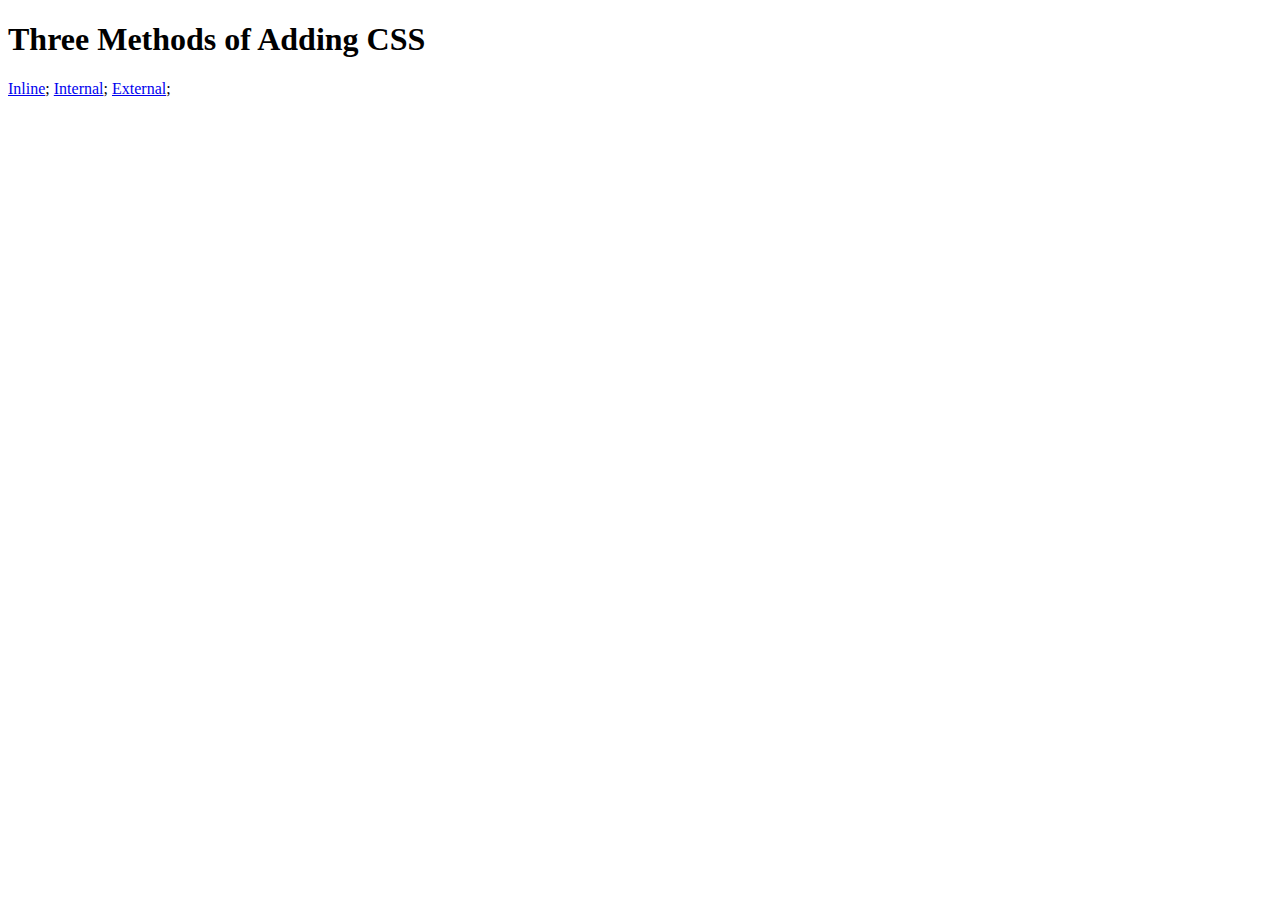
<file: 5.1. Adding CSS/index.html>
<!DOCTYPE html>
<html lang="en">

<head>
  <meta charset="UTF-8">
  <title>Adding CSS</title>
</head>

<body>
  <h1>Three Methods of Adding CSS</h1>
  <!-- Create 3 Links to The 3 Webpages: inline, internal and external -->
  <a href="./inline.html">Inline</a>;
  <a href="./internal.html">Internal</a>;
  <a href="./external.html">External</a>;
</body>

</html>
</file>
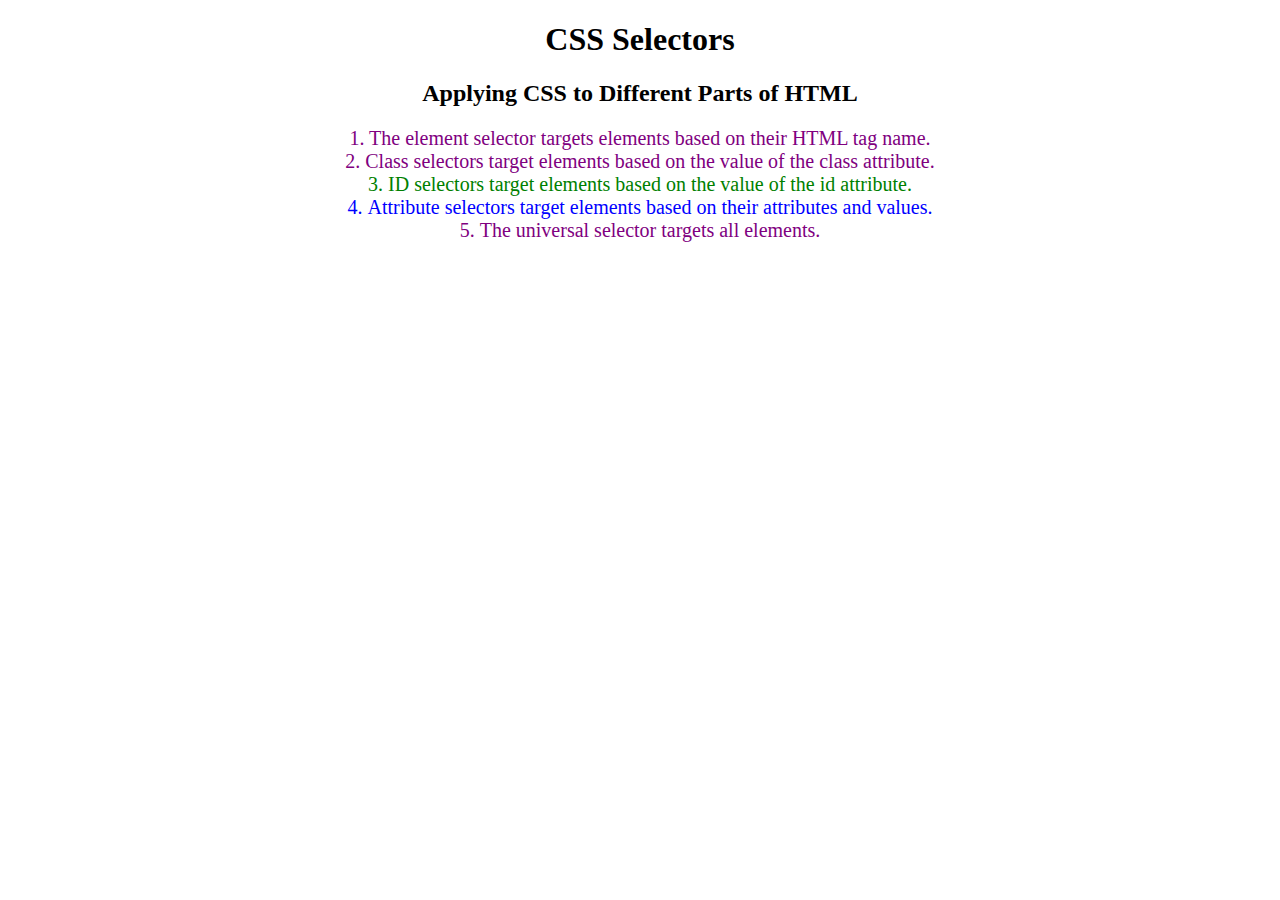
<file: 5.3 CSS Selectors/index.html>
<!DOCTYPE html>
<html lang="en">

<head>
  <meta charset="UTF-8">
  <title>CSS Selectors</title>
  <link rel="stylesheet" href="./style.css" />
</head>

<body>
  <h1>CSS Selectors</h1>
  <h2>Applying CSS to Different Parts of HTML</h2>
  <!-- TODO 1: Set the CSS for all paragraph tags to "color: red" -->
  <p class="note">1. The element selector targets elements based on their HTML tag name.</p>

  <ol>
    <!-- TODO 2: Set the CSS for all elements with a class of "note" to "font-size: 20px" -->
    <li class="note" value="2">Class selectors target elements based on the value of the class attribute.</li>

    <!-- TODO 3: Set the CSS for the element with an id of "id-selector-demo" to "color: green" -->
    <li class="note" id="id-selector-demo" value="3">ID selectors target elements based on the value of the id
      attribute.</li>

    <!-- TODO 4: Set the CSS for the li elements that have the "value" attribute set to "4" to have "color: blue" -->
    <li class="note" value="4">Attribute selectors target elements based on their attributes and values.</li>

    <!-- TODO 5: Set all elements to have "text-align: center" -->
    <li class="note" value="5">The universal selector targets all elements.</li>
  </ol>
</body>

</html>
</file>
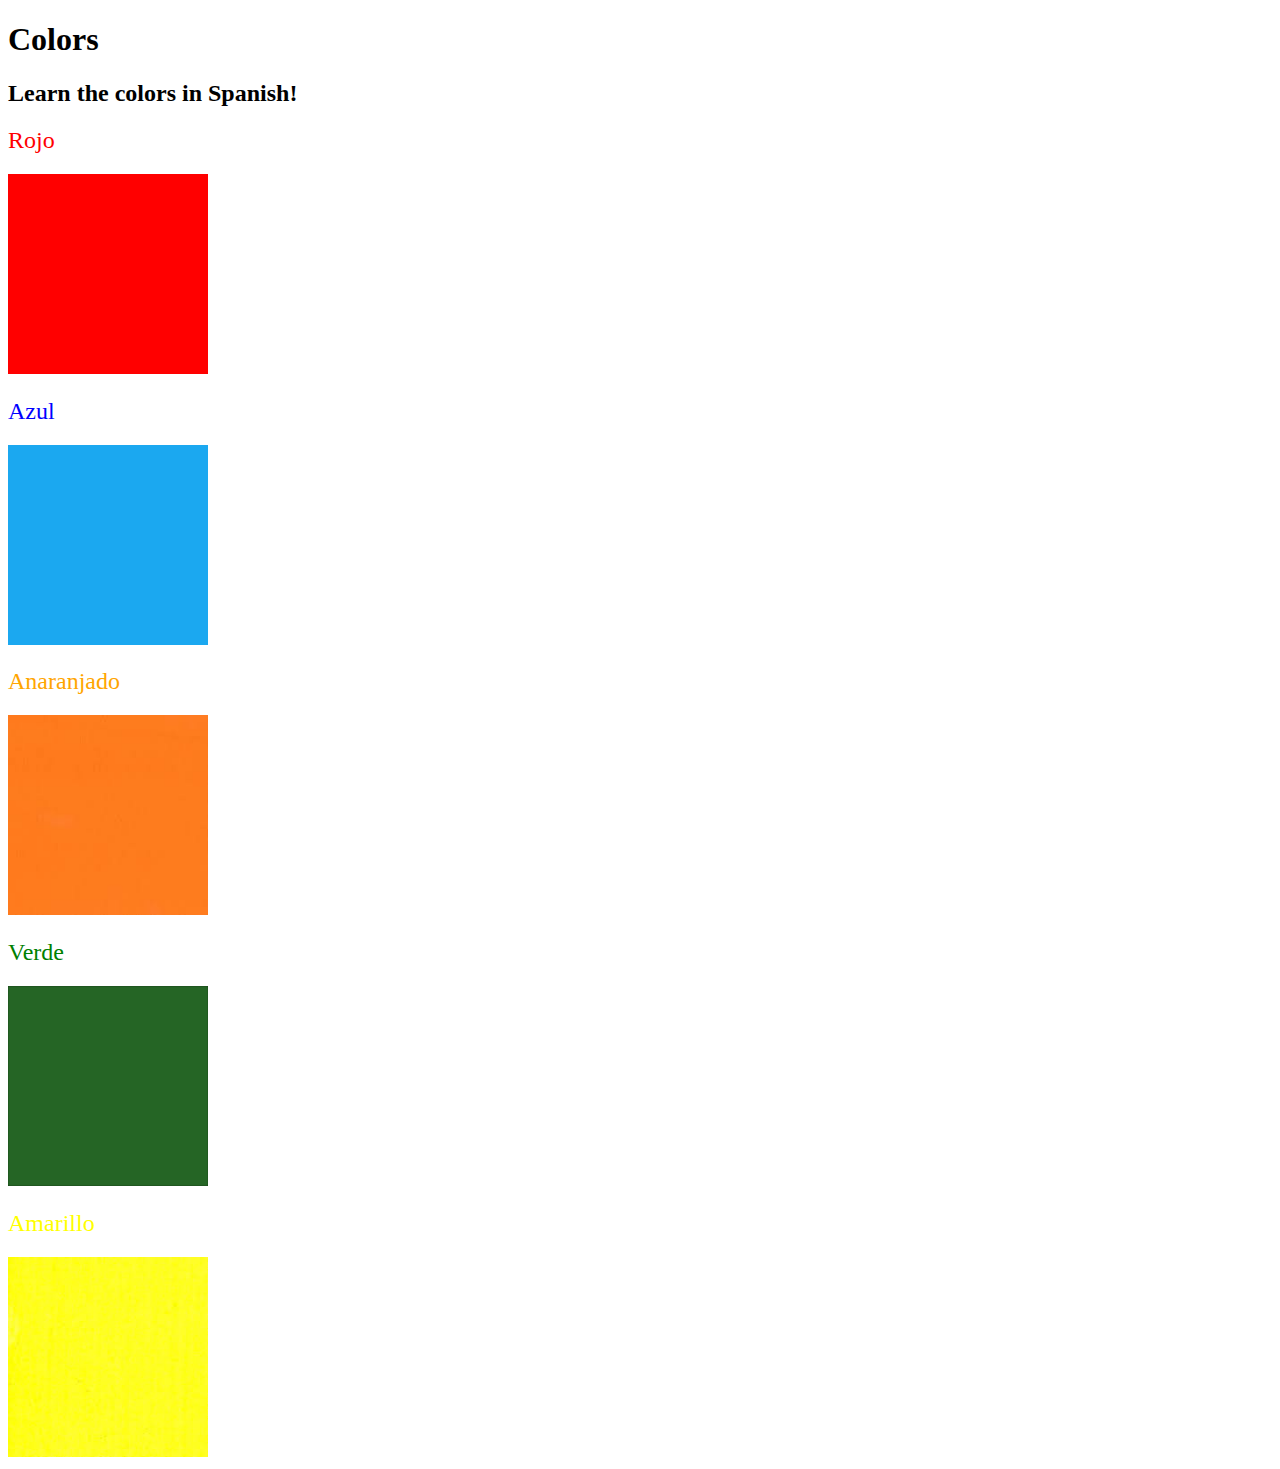
<file: 5.4 project/index.html>
<!DOCTYPE html>
<html lang="en">
  <head>
    <meta charset="UTF-8" />
    <title>Spanish Vocabulary</title>
    <link rel="stylesheet" href="./style.css" />
  </head>

  <body>
    <h1>Colors</h1>
    <h2>Learn the colors in Spanish!</h2>
    <h2 class="color-title" id="red">Rojo</h2>
    <img src="./assets/images/red.png" alt="red" />

    <h2 class="color-title" id="blue">Azul</h2>
    <img src="./assets/images/blue.png" alt="blue" />

    <h2 class="color-title" id="orange">Anaranjado</h2>
    <img src="./assets/images/orange.png" alt="orange" />

    <h2 class="color-title" id="green">Verde</h2>
    <img src="./assets/images/green.png" alt="green" />

    <h2 class="color-title" id="yellow">Amarillo</h2>
    <img src="./assets/images/yellow.png" alt="yellow" />
  </body>
</html>

<!-- 
TODOs
IMPORTANT: You should not need to make ANY CHANGES to index.html
All code should be written in your CSS file.

1. Create a CSS file and incorporate it as an external stylesheet.
2. Use CSS to style each of the color titles to meaning. 
Hint: Use the id to help if you don't know the words in spanish.
3. Use CSS to change all the color titles to have "font-weight: normal;"
4. Use CSS (not HTML) to make all the images 200px heigh and 200px wide. 
Hint: 
https://developer.mozilla.org/en-US/docs/Web/CSS/height
https://developer.mozilla.org/en-US/docs/Web/CSS/width
-->
</file>
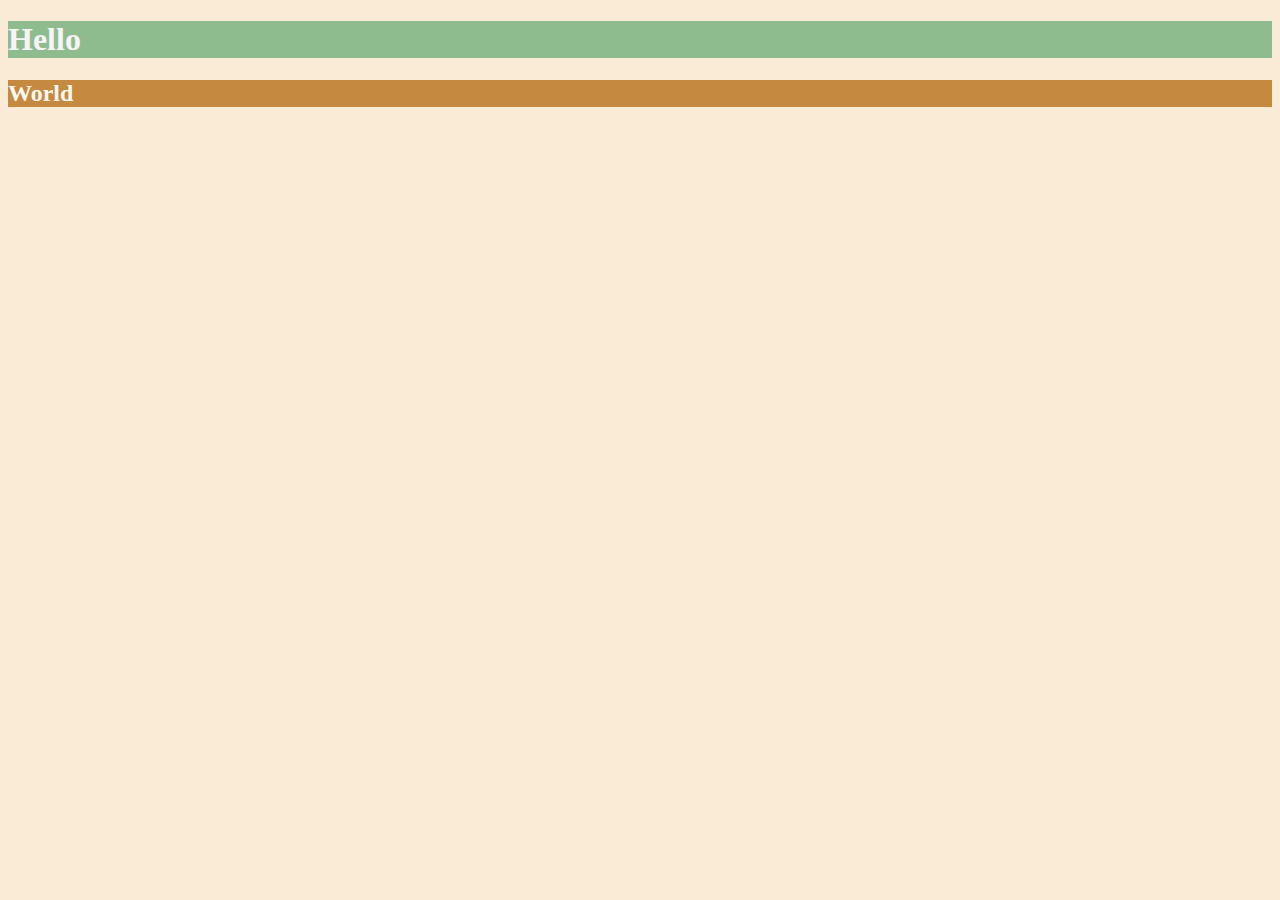
<file: 6.0 CSS Colors/index.html>
<!DOCTYPE html>
<html lang="en">

<head>
  <meta charset="UTF-8">
  <title>Colors</title>
  <style>
    /* Write your CSS code here. */
    /* 1. Make the background of the webpage "antiquewhite"
    2. Make the h1 "whitesmoke"
    3. Make the background of the h1 "darkseagreen"
    4. Make the h2 #FAF8F1
    5. Make the background of the h2 "#C58940" */
    body {
      background-color: antiquewhite;
    }

    h1 {
      color: whitesmoke;
      background-color: darkseagreen;
    }

    h2 {
      color: #FAF8F1;
      background-color: #C58940;
    }
  </style>
</head>

<body>
  <h1>Hello</h1>
  <h2>World</h2>
</body>

</html>
</file>
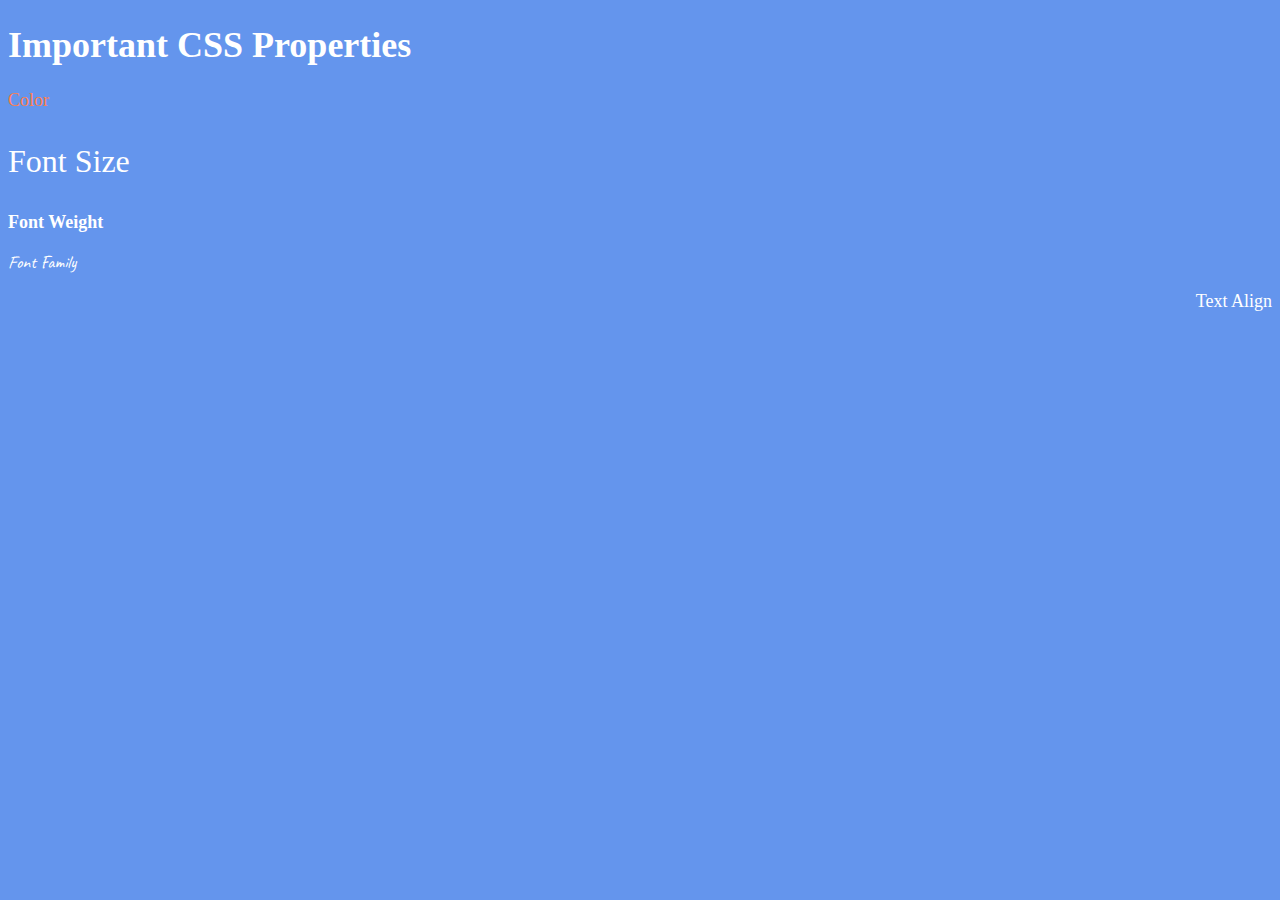
<file: 6.1 CSS Fonts/index.html>
<!DOCTYPE html>
<html lang="en">

<head>
  <meta charset="UTF-8">
  <title>CSS Properties</title>
  <style>
    body {
      background-color: cornflowerblue;
      color: white;
      font-size: 18px;
    }

    /* Don't change the CSS above, add Your CSS below */
  #colar {
    color: coral;
  }
  #font_size {
    font-size: 2rem;
  }
  #font_weight {
    font-weight: 900;
  }
  #font_family {
  font-family: "Caveat", cursive;
}  
  #text_align {
    text-align: right;
  }
  html {
    font: size 30px;
  }
  </style>
<link rel="preconnect" href="https://fonts.googleapis.com">
<link rel="preconnect" href="https://fonts.gstatic.com" crossorigin>
<link href="https://fonts.googleapis.com/css2?family=Caveat:wght@400..700&display=swap" rel="stylesheet">
</head>

<body>
  <h1>Important CSS Properties</h1>
  <p id="colar">Color</p>
  <p id="font_size">Font Size</p>
  <p id="font_weight">Font Weight</p>
  <p id="font_family">Font Family</p>
  <p id="text_align">Text Align</p>

  <!-- TODOs
  1. Change the color of <p>Color</p> to "coral" color.
  2. Change the font size of <p>Font Size</p> to 2X the size of the root font size.
  3. Change the font weight of <p>Font Weight</p> to 900.
  4. Change the font family of <p>Font Family</p> to the Google font Caveat with regular (400) font weight.
  Link: https://fonts.google.com/specimen/Caveat
  5. Change the <p>Text Align</p> to right align.
  6. Change the the root (html element) font size to 30px -->
</body>

</html>
</file>
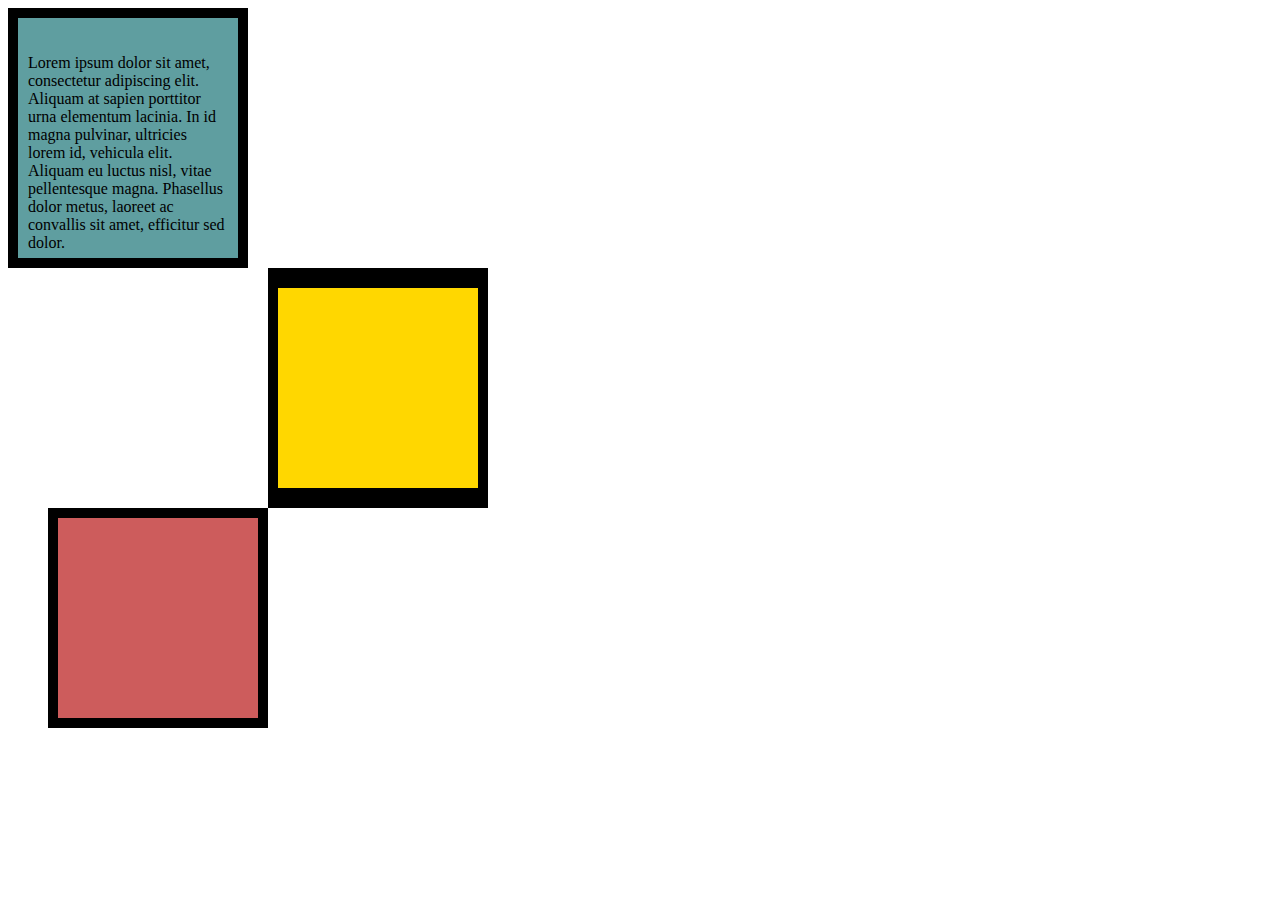
<file: 6.3 CSS Box Model/index.html>
<!DOCTYPE html>
<html lang="en">

<head>
  <meta charset="UTF-8">
  <title>CSS Box Model</title>
  <style>
    /* Write your CSS code here */
    div {
      height: 200px;
      width: 200px;
    }
    #first {
      border: 10px solid black;
      background-color: cadetblue;
      padding: 20px 10px;
    }
    #second {
      background-color: gold;
      border: solid black;
      border-width: 20px 10px;
      margin-left: 260px;
      
    }
    #third {
      background-color: indianred;
      border: 10px solid black;
      margin-left: 40px;
    }

  </style>
</head>

<body>


  <!-- TODOs:
1. Create 3 Boxes using the div element.
2. Set their sizes to 200px heigh by 200px wide.
3. Set different background colors for each of the boxes (I used cadetblue, gold and indianred).
4. Add a paragraph <p> element into the first div and add the following words:
    Lorem ipsum dolor sit amet, consectetur adipiscing elit. Aliquam at sapien porttitor urna elementum lacinia. In
    id magna pulvinar, ultricies lorem id, vehicula elit. Aliquam eu luctus nisl, vitae pellentesque magna. Phasellus
    dolor metus, laoreet ac convallis sit amet, efficitur sed dolor.
5. Set the 1st div to have 20px padding all around with a black 10px border.
6. Fix the style of the <p> element to remove all margins.
Hint: Use the CSS inspector in Chrome.
7. Set the 2nd div to have a 20px border on top and bottom and 10px border left and right. (See goal image)
8. Set the 3rd div to have a 10px border 
9. Set the margins for the divs so that each box corner touches the other. (See the goal image)
-->
  <div id="first">
    <p>Lorem ipsum dolor sit amet, consectetur adipiscing elit. Aliquam at sapien porttitor urna elementum lacinia. In
    id magna pulvinar, ultricies lorem id, vehicula elit. Aliquam eu luctus nisl, vitae pellentesque magna. Phasellus
    dolor metus, laoreet ac convallis sit amet, efficitur sed dolor.</p>
  </div>

  <div id ="second">
    
  </div>

  <div id="third">
     
  </div>
</body>

</html>
</file>
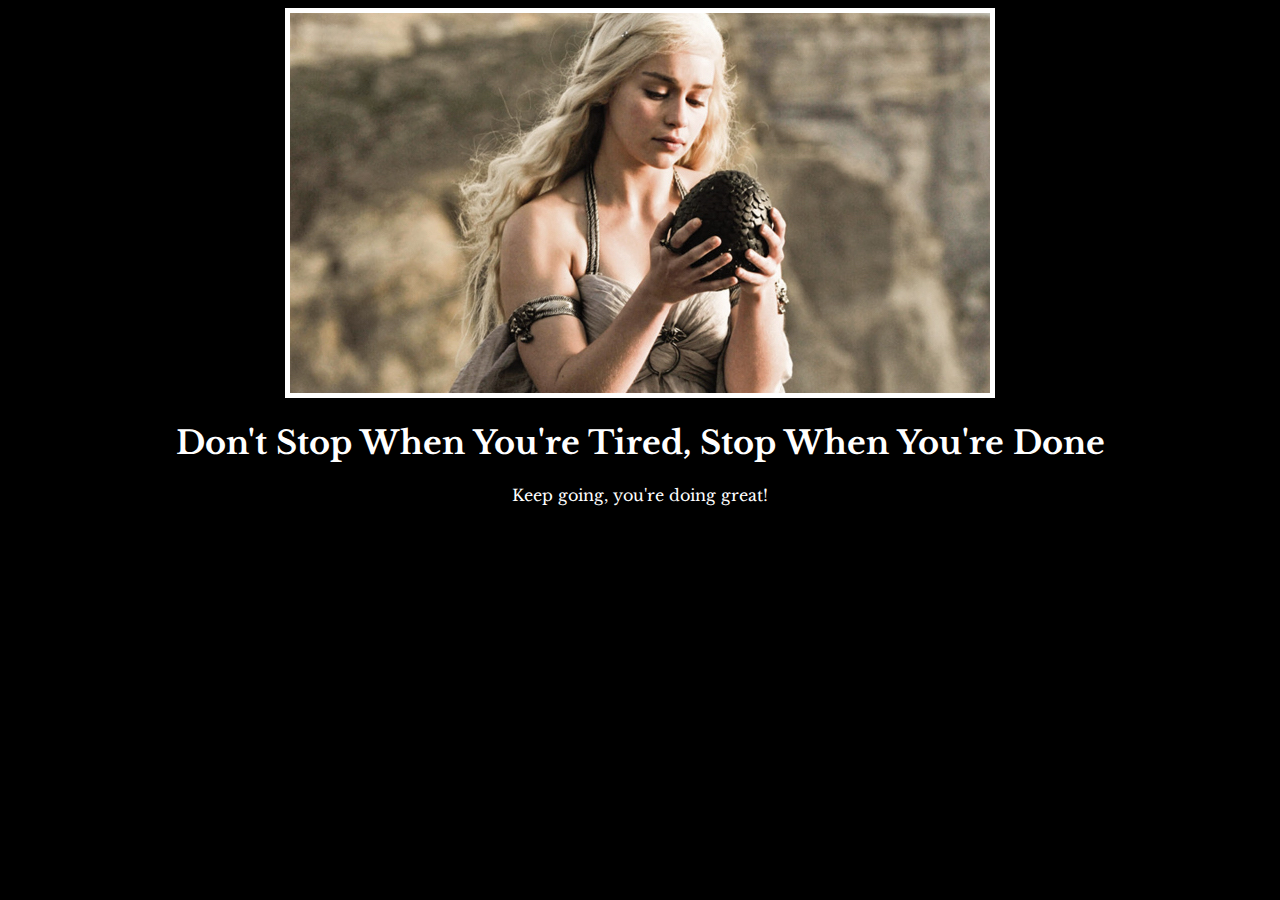
<file: 6.4 Motivation Meme Project/index.html>
<!-- 
  TODO: Create a motivational post website.
Style it how ever you like. 
Look at the goal image for inspiration.
But it must have the following features:
1. The main h1 text should be using the Regular Libre Baskerville Font from Google Fonts:
  https://fonts.google.com/specimen/Libre+Baskerville
2. The text should be white and background black.
3. Add your own image into the images folder inside assets. It should have a 5px white border.
4. The text should be center aligned.
5. Create a div to contain the h1, p and img elements. Adjust the margins so that the image and text are centered on the page. 
  Hint: You horizontally center a div by giving it a width of 50% and a margin-left of 25%.
  Hint: Set the image to have a width of 100% so it fills the div. 
6. Read about the text-transform property on MDN docs to make the h1 uppercase with CSS.
  https://developer.mozilla.org/en-US/docs/Web/CSS/text-transform 
-->
<!DOCTYPE html>
<html lang="en"> 
<head>
  <meta charset="UTF-8">
  <title>Motivation Meme Project</title>
  <link href="https://fonts.googleapis.com/css2?family=Libre+Baskerville:wght@400&display=swap" rel="stylesheet">
  <style>
    /* Write your CSS code here */
    body {
      background-color: black;
      color: white;
      font-family: 'Libre Baskerville', serif;
    }
    div {
      text-align: center;
    }
    img {
      border: 5px solid white;
    }
    
  </style>
</head>
<body>
  <!-- Write your HTML code here -->
  <div>
    <img src="assets/images/daenerys.jpeg" alt="Motivation Meme">
    <h1>Don't Stop When You're Tired, Stop When You're Done</h1>
    <p>Keep going, you're doing great!</p>
  </div>
</html>
</file>
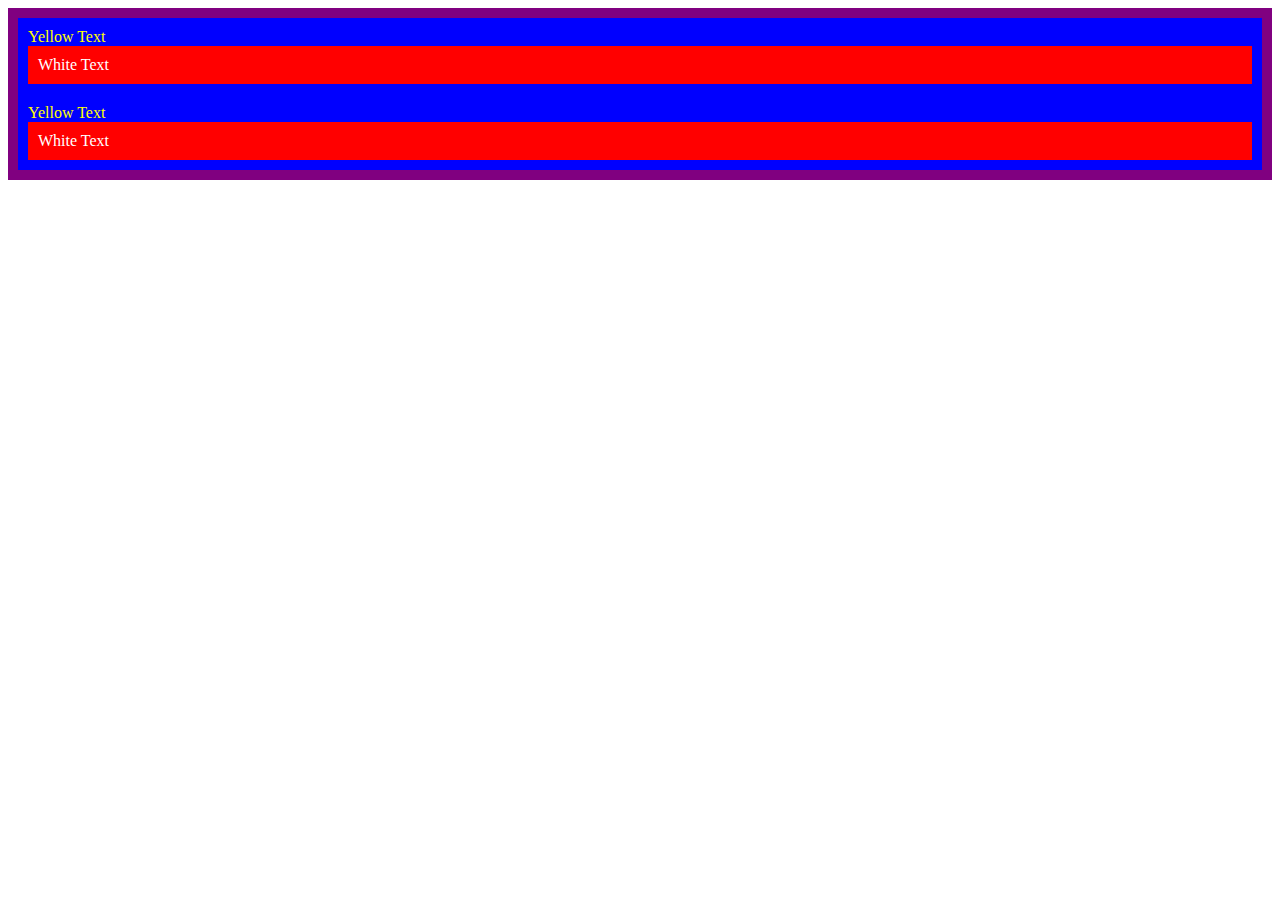
<file: 7.0 Css specificity,position,type/index.html>
<!DOCTYPE html>
<html lang="en">

<head>
  <meta charset="UTF-8">
  <title>CSS Cascade</title>
  <link rel="stylesheet" href="./style.css">
</head>

<body>
  <div id="outer-box" class="box">
    <div class="box">
      <p>Yellow Text</p>
      <div class="box inner-box">
        <p class="white-text">White Text</p>
      </div>
    </div>
    <div class="box">
      <p>Yellow Text</p>
      <div class="box inner-box">
        <p class="white-text">White Text</p>
      </div>
    </div>
  </div>
</body>

</html>
</file>
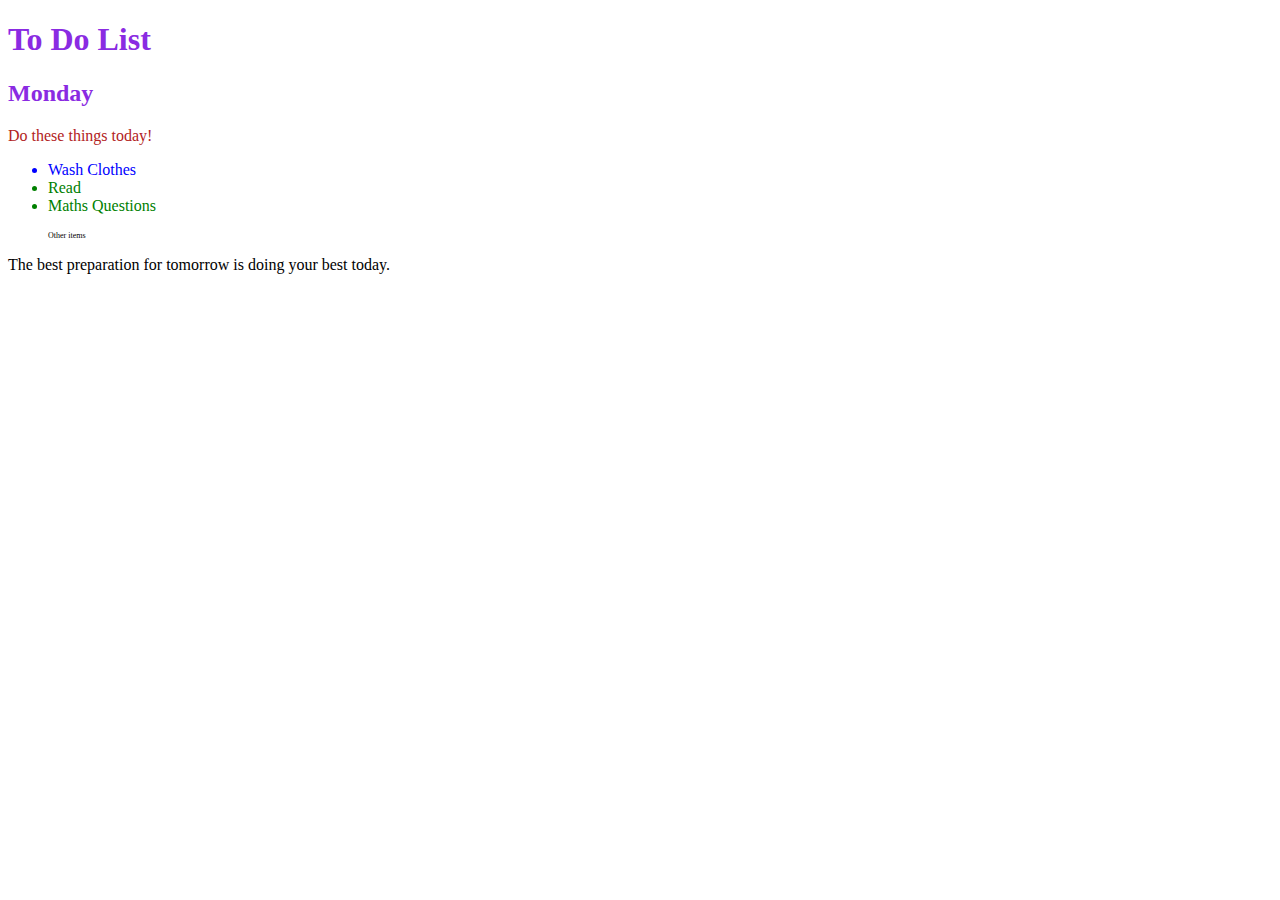
<file: 7.1 Combining Selectors/index.html>
<!DOCTYPE html>
<html lang="en">

<head>
  <meta charset="UTF-8">
  <title>Combining CSS Selectors</title>
  <link rel="stylesheet" href="./style.css">
</head>

<!-- Don't change any of the HTML code! -->

<body>
  <h1>To Do List</h1>
  <h2>Monday</h2>
  <div class="box">
    <p class="done">Do these things today!</p>
    <ul class="list">
      <li>Wash Clothes</li>
      <li class="done">Read</li>
      <li class="done">Maths Questions</li>
    </ul>
  </div>

  <ul>
    <p class="done">Other items</p>
  </ul>
  <p>The best preparation for tomorrow is doing your best today.</p>

</body>

</html>
</file>
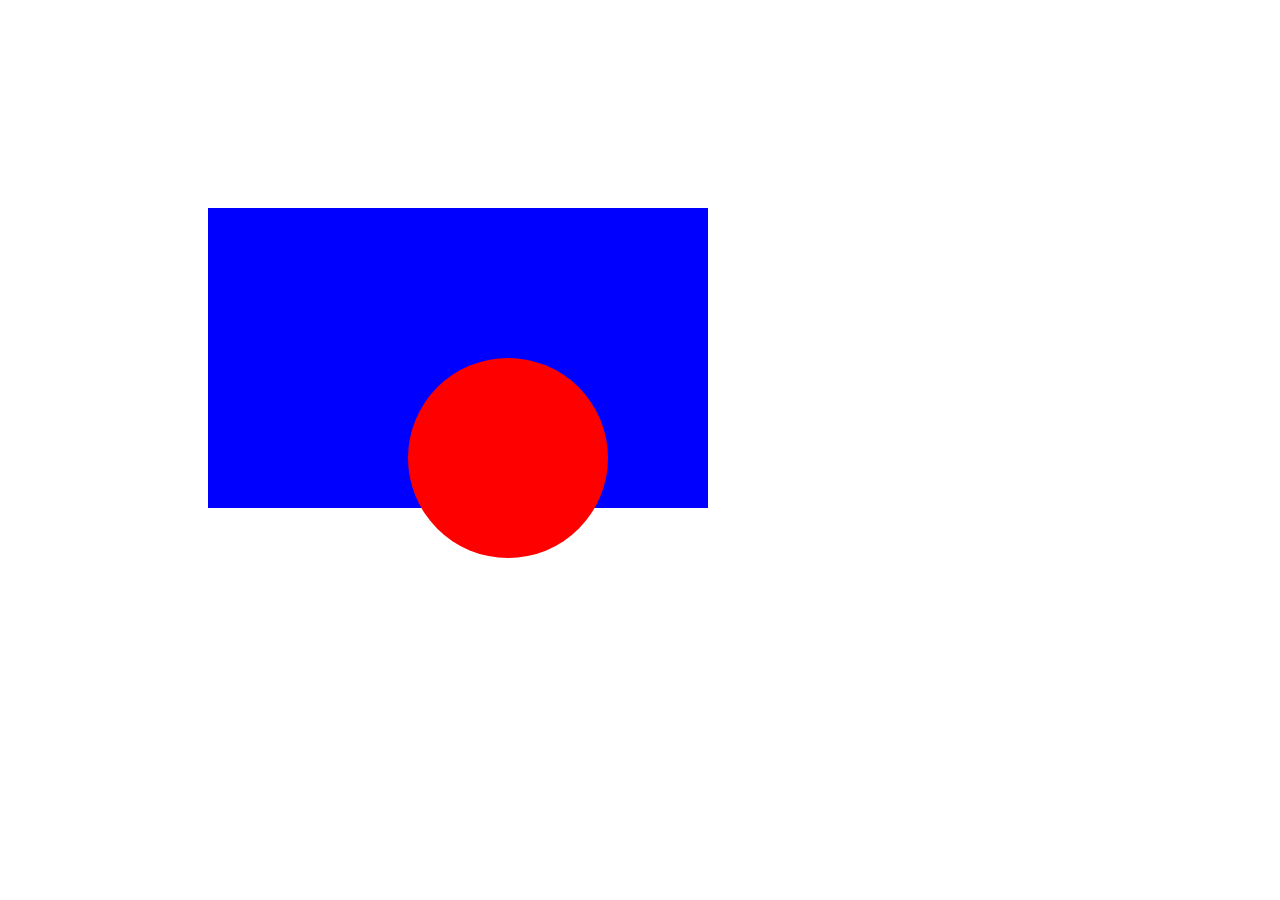
<file: 7.2 CSS Positioning/index.html>
<!DOCTYPE html>
<html>

<head>
  <title>CSS Positioning Exercise</title>
  <style>
    /* Write your code here */
    .blue-box {
      width: 500px;
      height: 300px;
      background-color: blue;
      position: relative;
      top: 200px;
      left: 200px;
    }
    .red-circle {
      width: 200px;
      height: 200px;
      background-color: red;
      border-radius: 50%;
      position: absolute;
      top: 150px;
      left: 200px;
    }

  </style>
</head>

<body>
  <div class="blue-box">
    <div class="red-circle">
    </div>
  </div>

</body>

</html>
</file>
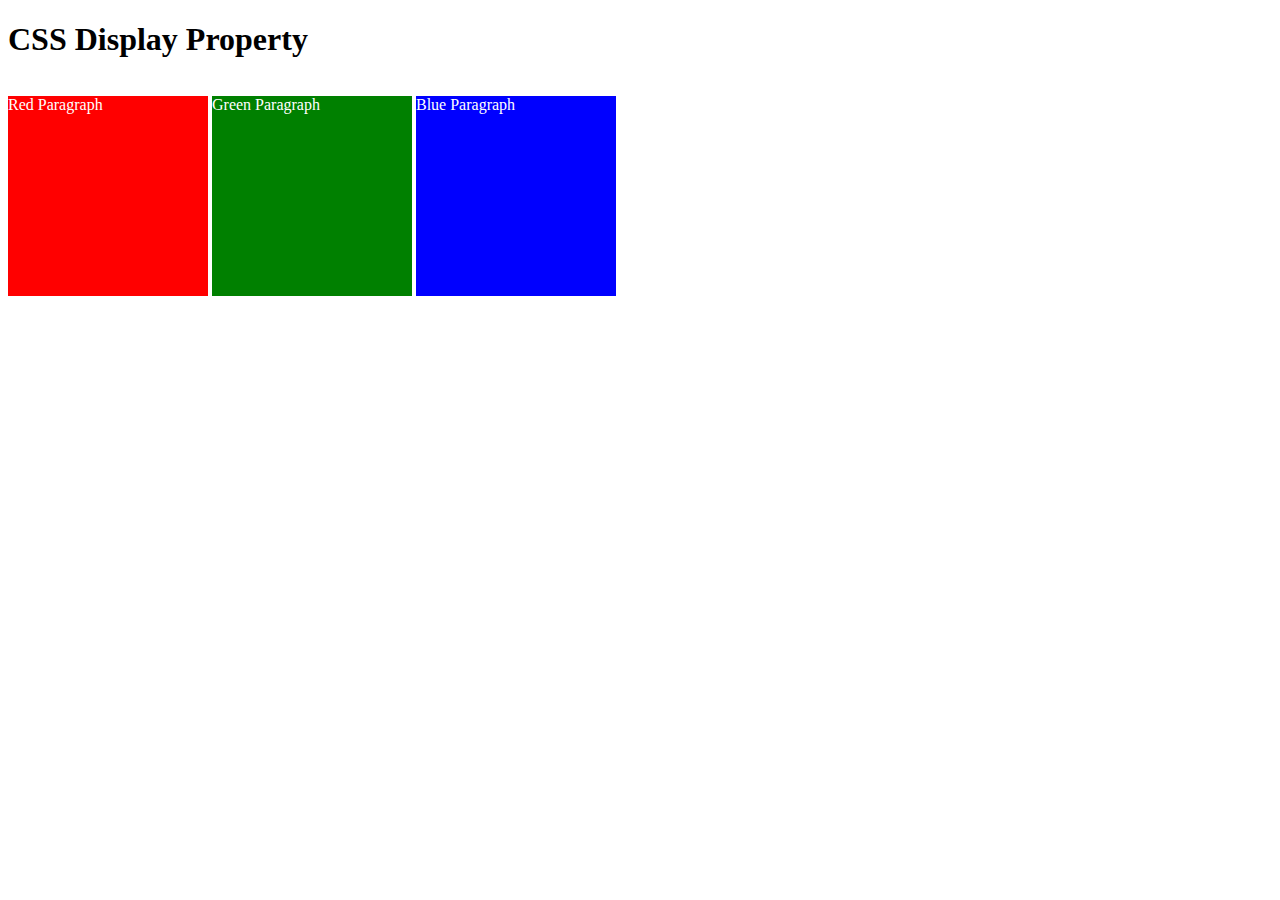
<file: 8.0 CSS Display/index.html>
<!DOCTYPE html>
<html>

<!-- 
  TODO
1. By changing only the display property of the CSS make all 3 squares line up horizontally like in goal1 image.
2. Change only the display property to make all 3 squares line up vertically like in goal2 image. 
-->

<head>
  <title>CSS Display Property Example</title>
  <style>
    p {
      color: white;
    }

    .red {
      display:inline-block;
      width: 200px;
      height: 200px;
      background-color: red;
    }

    .green {
      display:inline-block;
      width: 200px;
      height: 200px;
      background-color: green;
    }

    .blue {
      display: inline-block;
      width: 200px;
      height: 200px;
      background-color: blue;
    }
  </style>
</head>


<body>
  <h1>CSS Display Property</h1>
  <p class="red">Red Paragraph </p>
  <p class="green">Green Paragraph</p>
  <p class="blue">Blue Paragraph</p>
</body>

</html>
</file>
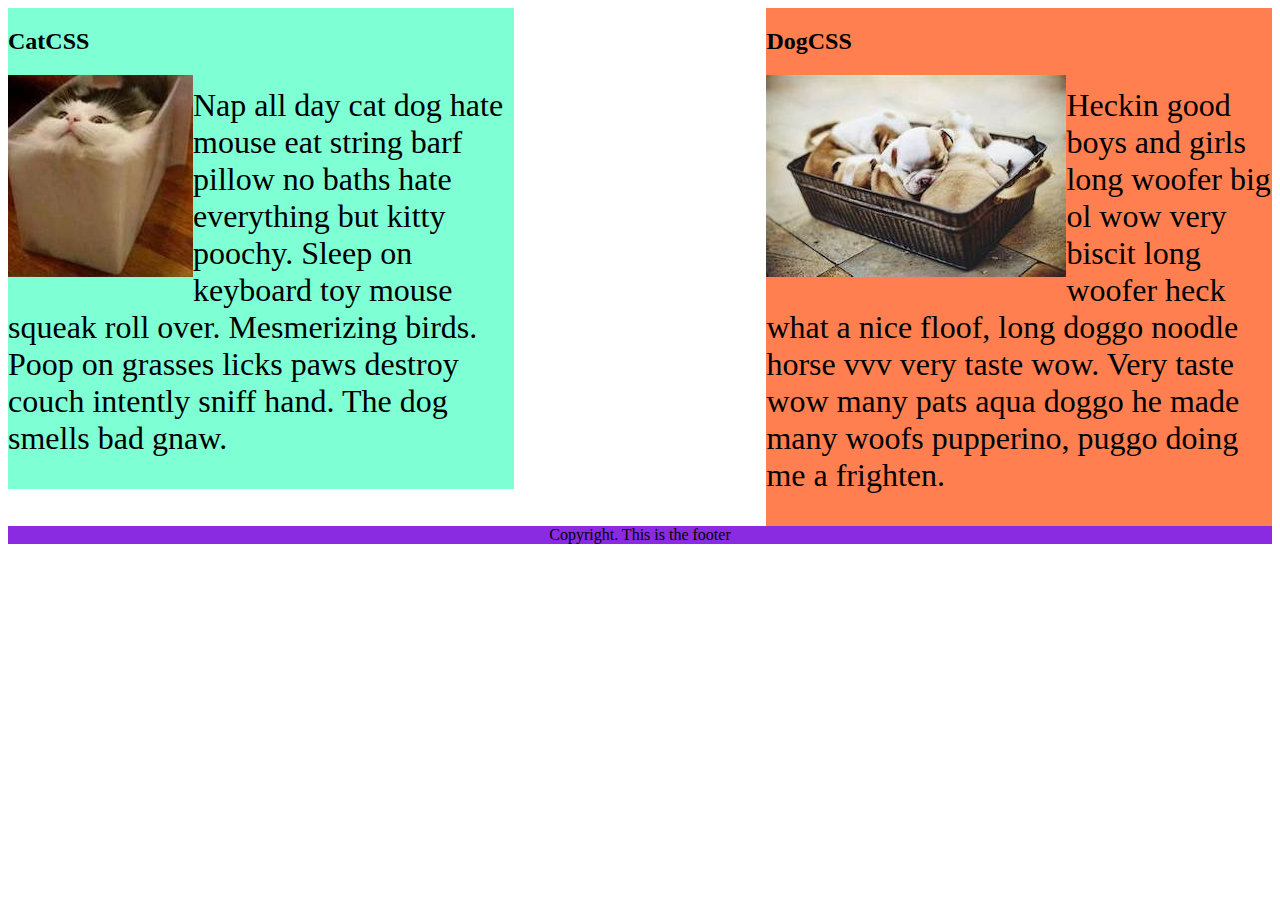
<file: 8.1 CSS Float/index.html>
<!DOCTYPE html>
<html lang="en">

<!-- TODO
1. Make both paragraph elements wrap around the image.
2. Use Float to move the cat div to the left and the dog div to the right.
3. Use clear to make the footer go below both the cat and dog div. -->

<head>
  <meta charset="UTF-8">
  <title>CSS Float</title>
  <style>
    div {
      display: inline-block;
      width: 40%;
    }

    p {
      font-size: 2em;
    }

    .cat {
      float: left;
      background-color: aquamarine;
    }

    .dog {
      float: right;
      background-color: coral;
    }
   img {
      float: left;
    }
    footer {
      clear: both;
      text-align: center;
      background-color: blueviolet;
    }
  </style>
</head>

<body>
  <div class="cat">
    <h2>CatCSS</h2>

    <img src="cat.jpeg" alt="cat in a box" />
    <p class="first-paragraph">Nap all day cat dog hate mouse eat string barf pillow no baths hate everything but kitty
      poochy. Sleep on keyboard
      toy
      mouse squeak roll over. Mesmerizing birds. Poop on grasses licks paws destroy couch intently sniff hand. The dog
      smells
      bad gnaw.</p>
  </div>
  <div class="dog">
    <h2>DogCSS</h2>
    <img src="dog.jpeg" alt="dogs in a box" />
    <p class="second-paragraph">Heckin good boys and girls long woofer big ol wow very biscit long woofer heck what a
      nice
      floof, long doggo noodle
      horse vvv very taste wow. Very taste wow many pats aqua doggo he made many woofs pupperino, puggo doing me a
      frighten.</p>
  </div>

  <footer>Copyright. This is the footer</footer>
</body>

</html>
</file>
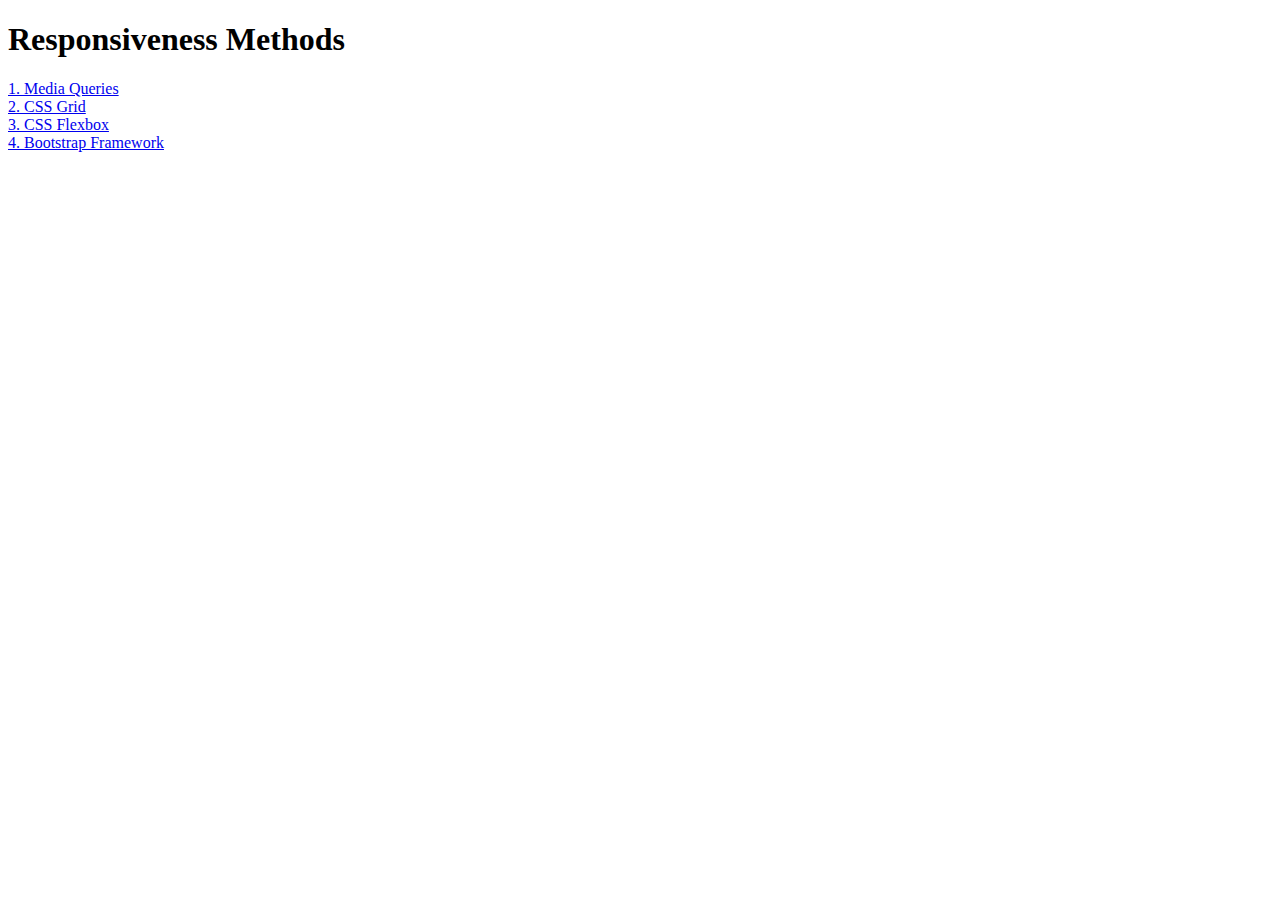
<file: 8.2 Responsiveness/index.html>
<!DOCTYPE html>
<html lang="en">

<head>
  <meta charset="UTF-8">
  <meta name="viewport" content="width=device-width, initial-scale=1.0">
  <title>Responsiveness</title>
  <style>
    a {
      display: block;
    }
  </style>
</head>

<body>
  <h1>Responsiveness Methods</h1>
  <a href="./media-query.html">1. Media Queries</a>
  <a href="./grid.html">2. CSS Grid</a>
  <a href="./flexbox.html">3. CSS Flexbox</a>
  <a href="./bootstrap.html">4. Bootstrap Framework</a>
</body>

</html>
</file>
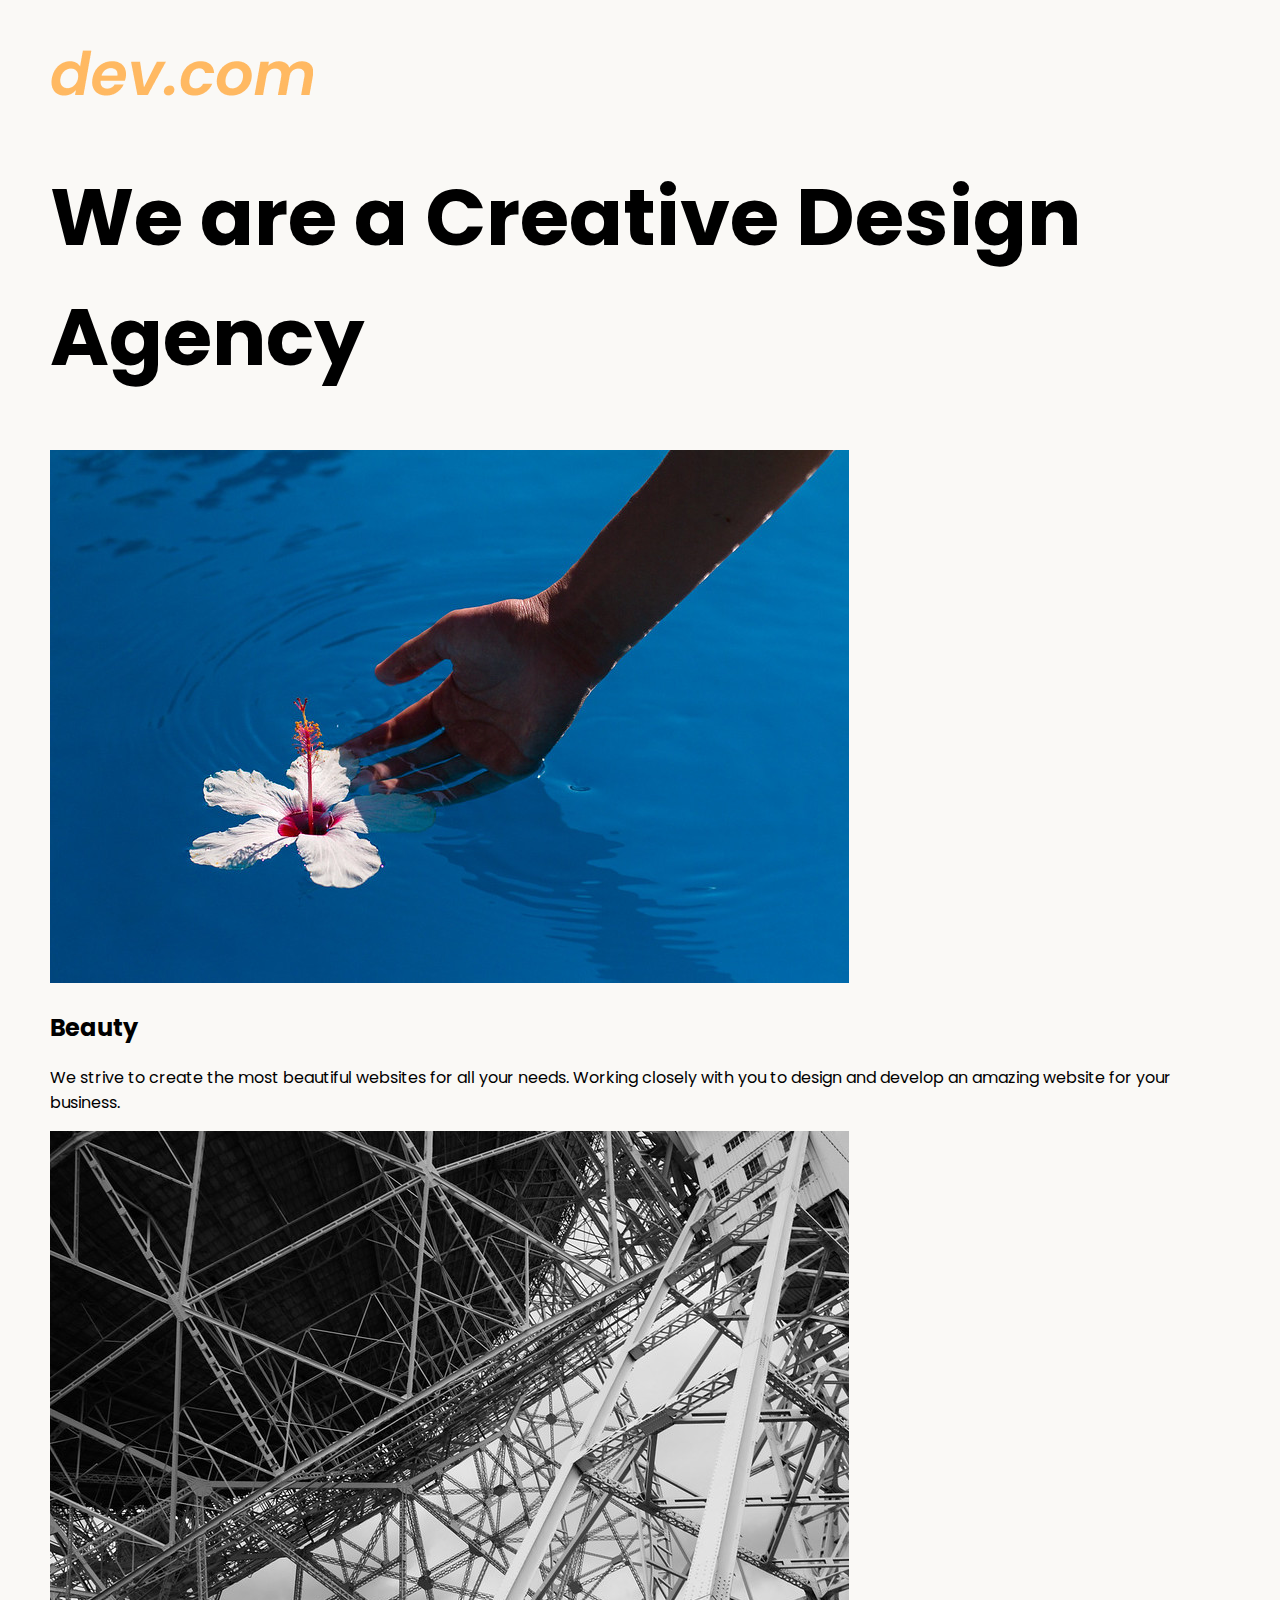
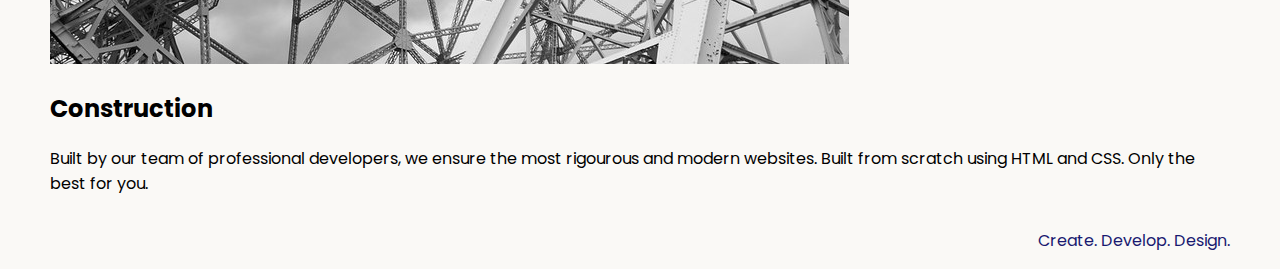
<file: 8.4 Web Design Agency Project/index.html>
<!DOCTYPE html>
<html lang="en">

<head>
  <meta charset="UTF-8">
  <meta name="viewport" content="width=device-width, initial-scale=1.0">
  <title>Agency</title>
  <link rel="stylesheet" href="./style.css">
  <link rel="preconnect" href="https://fonts.googleapis.com">
  <link rel="preconnect" href="https://fonts.gstatic.com" crossorigin>
  <link href="https://fonts.googleapis.com/css2?family=Poppins:wght@400;700&display=swap" rel="stylesheet">
</head>

<body>
  <div class="main">
    <img class="logo" src="./assets/images/logo.png" alt="logo">
    <h1>We are a Creative Design Agency</h1>
    <div class="left card"><img class="tile-image" src="./assets/images/beautiful.jpg" alt="hand and flower in water">
      <h2 class="card-title">Beauty</h2>
      <p class="card-text">We strive to create the most beautiful websites for all your needs. Working closely with you
        to
        design and
        develop an amazing website for your business.</p>
    </div>

    <div class="right card"><img class="tile-image" src="./assets/images/construction.jpg" alt="metal structure">
      <h2 class="card-title">Construction</h2>
      <p>Built by our team of professional developers, we ensure the most rigourous and modern websites. Built from
        scratch using HTML and CSS. Only the best for you.</p>
    </div>

  </div>
  <footer>
    <p>Create. Develop. Design.</p>
  </footer>
</body>

</html>
</file>
<file: 5.3 CSS Selectors/style.css>
ol {
  margin-left: -40px;
  margin-top: -20px;
  list-style-position: inside;
}

p {
  color: red;
}

#id-selector-demo {
  color: green
}

li[value="4"] {
  color: blue;
}

.note {
  font-size: 20px;
  color: purple;
}

* {
  text-align: center;
}

/* Write your CSS below, don't change the rules above. */
</file>
<file: 5.4 project/style.css>
.color-title {
    font-weight: normal;
}

img {
    height: 200px;
    width: 200px;
}

#red {
    color: red;
}

#blue {
    color: blue;
}

#green {
    color: green;
}

#orange {
    color: orange;
}

#yellow {
    color: yellow;
}
</file>
<file: 7.0 Css specificity,position,type/style.css>
/* Don't change the existing CSS. */

.box {
  background-color: blue;
  padding: 10px;
}

p {
  color: yellow;
  margin: 0;
  padding: 0;
}

.inner-box {
  background-color: red;
  padding: 10px;
}

.white-text {
  color: white;
}

#outer-box {
  background-color: purple;
  padding: 10px;
}
</file>
<file: 7.1 Combining Selectors/style.css>
/* Write your code here: */
h1 , h2 {
  color: blueviolet;
}

.box > p {
    color: firebrick;
} 

.box li {
    color:blue;
}

li.done {
    color: green;
}

ul p.done {
    font-size: 0.5rem;
}
</file>
<file: 8.4 Web Design Agency Project/style.css>
body {
  font-family: "Poppins", sans-serif;
  margin: 50px 50px 0 50px;
  background-color: #faf9f6;
  display: flex;
  flex-direction: column;
  min-height: 95vh;
}
.main {
  flex: 1;
}

h1 {
  font-size: 5rem;
}

footer {
  text-align: right;
  color: midnightblue;
}
</file>
